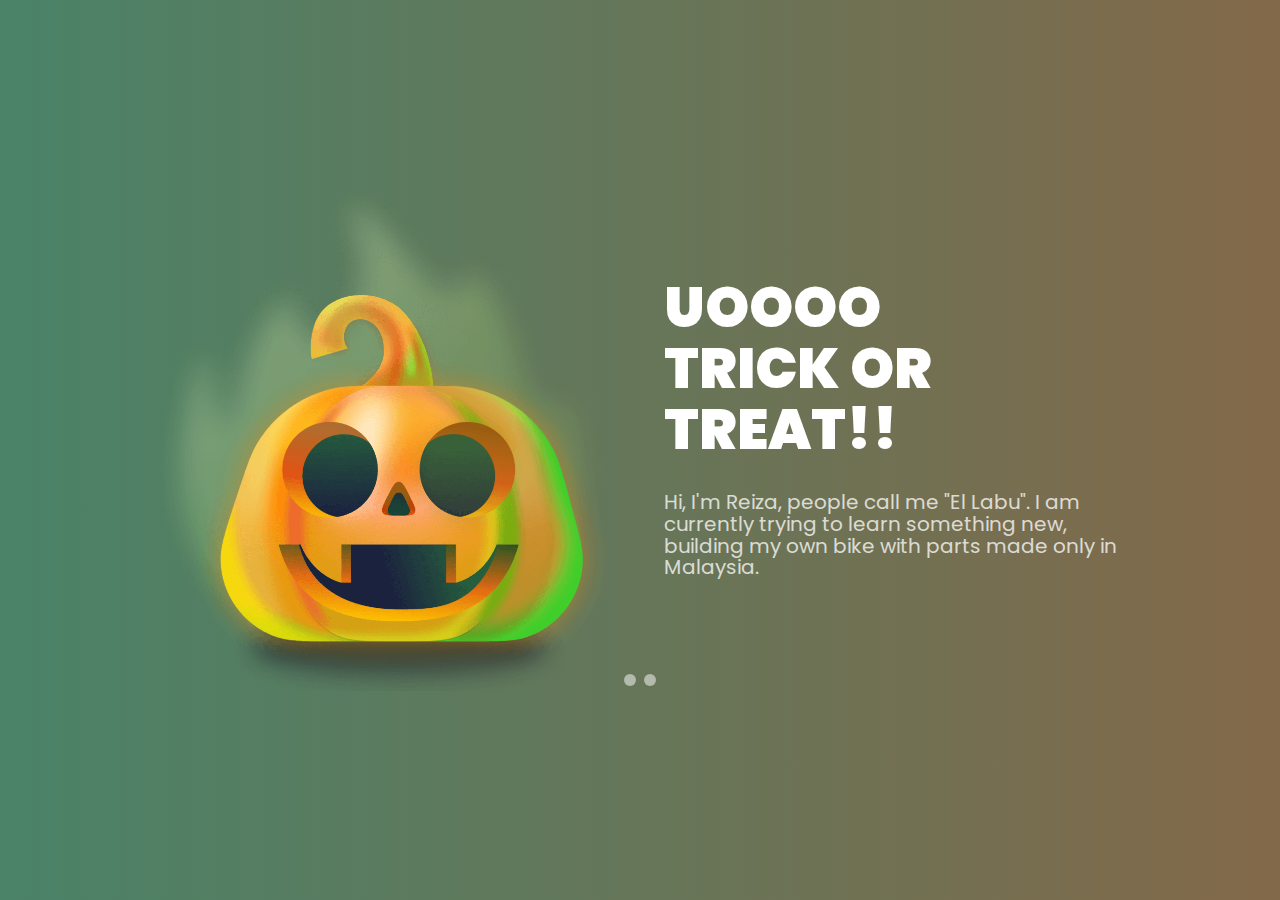
<file: index.html>
<!DOCTYPE html>
<html lang="en">
  <head>
    <meta charset="UTF-8" />
    <meta http-equiv="X-UA-Compatible" content="IE=edge" />
    <meta name="viewport" content="width=device-width, initial-scale=1.0" />
    <title>Document</title>
    <link rel="preconnect" href="https://fonts.googleapis.com" />
    <link rel="preconnect" href="https://fonts.gstatic.com" crossorigin />
    <link
      href="https://fonts.googleapis.com/css2?family=Poppins:ital,wght@0,100;0,200;0,300;0,400;0,500;0,600;0,700;0,800;0,900;1,100;1,200;1,300;1,400;1,500;1,600;1,700;1,800;1,900&family=Roboto:ital,wght@0,100;0,300;0,400;0,500;0,700;0,900;1,100;1,300;1,400;1,500;1,700;1,900&family=Rubik:ital,wght@0,300;0,400;0,500;0,600;0,700;0,800;0,900;1,300;1,400;1,500;1,600;1,700;1,800;1,900&display=swap"
      rel="stylesheet"
    />
    <link rel="stylesheet" href="style.css" />
  </head>
  <body>
    <div class="site">
      <section class="site__wrapper">
        <div class="site__slider">
          <div class="slider">
            <div id="slide_1" class="slider__block">
              <div class="slider__wrapper">
                <div class="slider__image">
                  <img class="image" src="./images/home1-img.png" />
                </div>
                <div class="slider__info">
                  <h1 class="info__title">
                    UOOOO
                    <br />
                    TRICK OR
                    <br />
                    TREAT!!
                  </h1>
                  <p class="info__description">
                    Hi, I'm Reiza, people call me "El Labu". I am currently trying
                    to learn something new, building my own bike with parts made
                    only in Malaysia.
                  </p>
                </div>
              </div>
            </div>
            <div id="slide_2" class="slider__block">
              <div class="slider__wrapper">
                <div class="slider__info">
                  <h1 class="info__title">
                    UOOOO
                    <br />
                    TRICK OR
                    <br />
                    TREAT!!
                  </h1>
                  <p class="info__description">
                    Hi, I'm Reiza, people call me "El Labu". I am currently trying
                    to learn something new, building my own bike with parts made
                    only in Malaysia.
                  </p>
                </div>
                <div class="slider__image">
                  <img class="image" src="./images/home2-img.png" />
                </div>
              </div>
            </div>
          </div>
          <div class="slider__menu">
            <div id="mark_1" class="menu__mark"></div>
            <div id="mark_2" class="menu__mark"></div>
          </div>
        </div>
      </section>
    </div>
    <script src="jquery-3.6.0.min.js"></script>
    <script src="script.js"></script>
  </body>
</html>
</file>
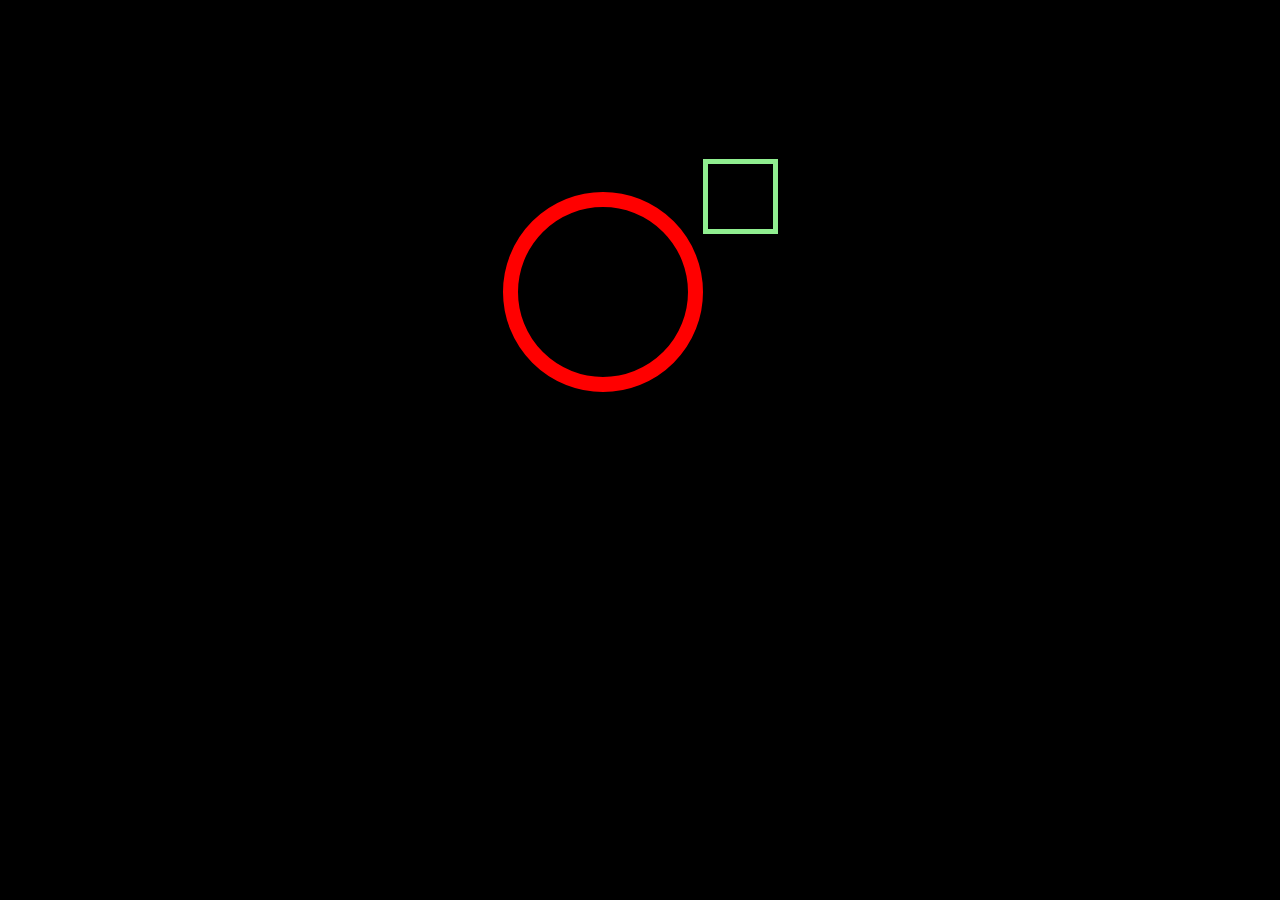
<file: tutoriak_2.html>
<!DOCTYPE html>
<html lang="en">
<head>
    <meta charset="UTF-8">
    <meta http-equiv="X-UA-Compatible" content="IE=edge">
    <meta name="viewport" content="width=device-width, initial-scale=1.0">
    <title>Document</title>
    <link rel="stylesheet" href="style_2.css">
</head>
<body>
    <div class="circle" >

    </div>
</body>
<div class="kvadrat">

  <div>  
</html>
</file>
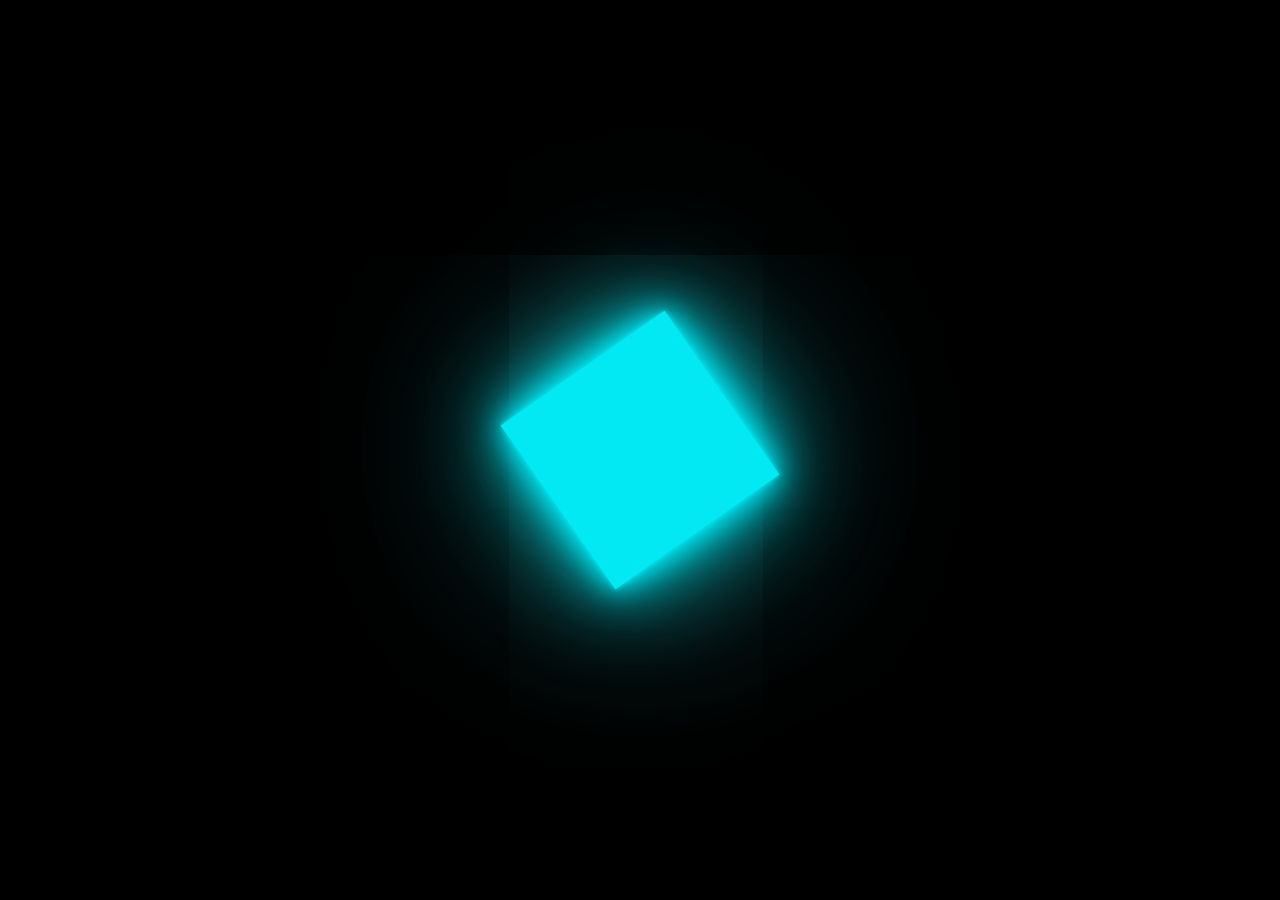
<file: tutorial_3/tutoriak_3.html>
<!DOCTYPE html>
<html lang="en">
<head>
    <meta charset="UTF-8">
    <meta http-equiv="X-UA-Compatible" content="IE=edge">
    <meta name="viewport" content="width=device-width, initial-scale=1.0">
    <title>Document</title>
    <link rel="stylesheet" href="style_3.css">
</head>
<body>

<div class="container">
    <div class="box" >
    <div class="cube">
    </div>
</div>
</div>  
</body>
</html>
</file>
<file: style.css>
.site {
    --body-color: linear-gradient(90deg, hsl(152deg 28% 40%) 0%, hsl(33deg 28% 40%) 100%);
}

* {
    margin: 0;
    padding: 0;
    box-sizing: border-box;

    font-family: 'Poppins', sans-serif;
}

html, body {
    width: 100%;
    height: 100%;
}

.site {
    width: 100%;
    height: 100%;
    background: var(--body-color);
}

.site__wrapper {
    width: 100%;
    height: 100%;
    display: flex;
    flex-direction: row;
    flex-wrap: nowrap;
    align-items: center;
    justify-content: center;
}

.site__slider {
    width: 968px;
    /* border: 2px solid brown; */
}

.slider__menu {
    display: flex;
    flex-wrap: nowrap;
    flex-direction: row;
    justify-content: center;
    align-items: center;
}

.menu__mark {
    width: 12px;
    height: 12px;
    border-radius: 50%;
    background-color: white;
    opacity: .5;
    cursor: pointer;
    transition: opacity ease .25s;
    margin: 0 4px;
}

.menu__mark:hover {
    opacity: 1;
}

.slider {
    width: 100%;
    height: 460px;
}

.slider__block {
    width: 100%;
    height: 460px;
    display: none;
}

.slider__wrapper {
    width: 100%;
    height: 460px;
    display: flex;
    flex-direction: row;
    flex-wrap: nowrap;
    justify-content: space-between;
    align-items: center;
}

.slider__image {
    width: 460px;
    /* height: 460px; */
}

.slider__image .image {
    width: 460px;
}

.slider__info {
    width: 460px;
    /* height: 460px; */
}

.info__title {
    color: white;
    font-size: 56px;
    font-weight: 900;
    line-height: 109%;
    margin-bottom: 32px;
}

.info__description {
    color: white;
    font-size: 20px;
    line-height: 109%;
    margin-bottom: 32px;
    opacity: .75;
}

.site_meny{
    display: flex;
}

.site_content{
    
}
</file>
<file: style_2.css>
*{
margin: 0; 
padding: 0;
box-sizing: border-box;
}

body{
display: flex;
justify-content: center;
align-items: center;
background-color: black;
}

.circle {
height: 200px;
width: 200px;
border: 15px solid red; 
border-radius: 50%;
margin-top: 15%;
animation:circle 3s infinite forwards;
display: flex;
justify-content: center;
align-items: center;
}

@keyframes circle {
0% { 
border-color: red;
transform: scale(1);
}
25%{
    border-color: purple;
    transform: scale(1.2);
}
50%{
    border-color: rgb(0, 255, 242);
    transform: scale(1.3);
}
75%{
    border-color: rosybrown;
    transform: scale(1.4);
}
100%{
    border-color: purple;
    transform: scale(1.5);
}
}

.kvadrat {
width: 75px;
height: 75px;
border: 5px solid lightgreen;
animation: kvadrat 3s infinite ease-in-out alternate-reverse;
}

@keyframes kvadrat {
    0%{
        transform:  rotate(0);
    }
    25% {
    border-color: aqua;
    border-width: 10px;}

50% {
    border-color: coral;
    border-width: 20px;
}
75%{
    border-color: yellow;
    border-width: 40px;
}
100% {
    transform: rotate(360deg);
}
}
</file>
<file: tutorial_3/style_3.css>
* {
    margin: 0;
    padding: 0;
    box-sizing: border-box;
}

body {
    display: flex;
    justify-content: center;
    align-items: center;
    min-height: 100vh;
    background: #000;
    overflow: hidden;
}

.container {
    position: relative;
    width: 100%;
    transform: rotate(-35deg);
}

.box {
    position: relative;
    display : flex;
    justify-content: center;
    align-items: center;
}
.cube {
    position: relative;
    width: 200px;
    height: 200px;
    background: #03e9f4;
    box-shadow: 0 0 5px rgba(3, 233, 244, 1),
    0 0 25px rgba(3, 233, 244, 1),
    0 0 50px rgba(3, 233, 244, 1),
    0 0 100px rgba(3, 233, 244, 1),
    0 0 200px rgba(3, 233, 244, 0.5),
    0 0 300px rgba(93, 98, 99, 0.5);
    animation: animate 1.5s ease-in-out infinite;
    transform-origin: bottom right;
}
@keyframes animate {
    0% {
        transform: rotate(0deg);
    }
    60% {
        transform: rotate3d(90deg);
    }
   
}
</file>
